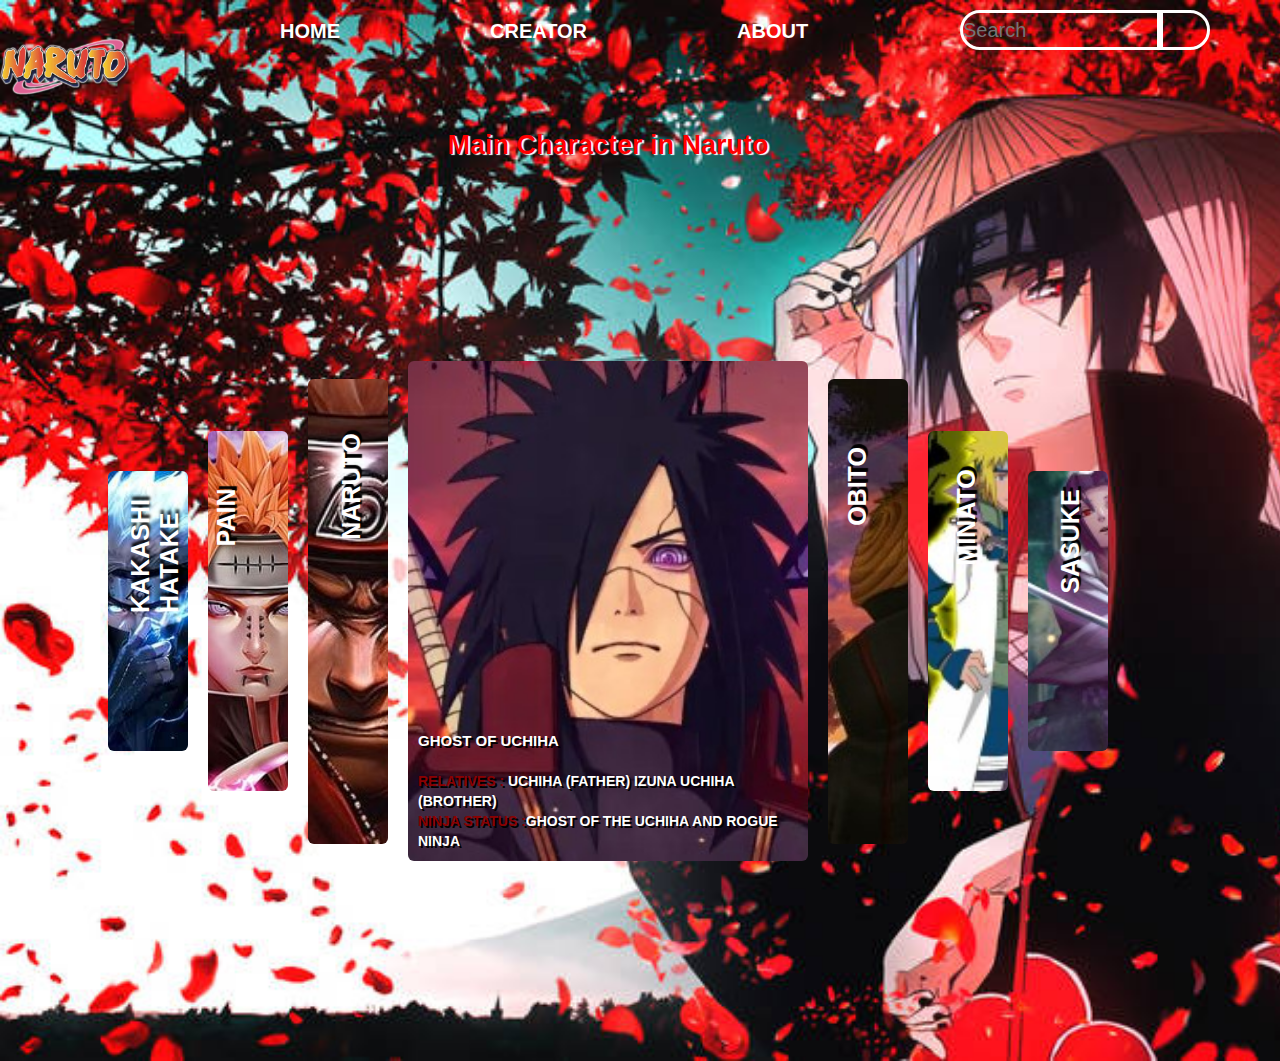
<file: index.html>
<!DOCTYPE html>
<html lang="en">
<head>
    <meta charset="UTF-8">
    <meta name="viewport" content="width=device-width, initial-scale=1.0">
    <title>Anime page1</title>
   
    <!-- <script src="jquery.js"></script> -->
    <link rel="stylesheet" href="1css.css">
  
</head>
<body>
    <div class="main">
        <div class="navbar">
            <div class="logo">
                <a href="https://en.wikipedia.org/wiki/Naruto" ><img src="anime10.png" ></a>
            </div>

            <div class="menu">
                <ul>
                    <li><a href="1.html"><b>HOME</b></a></li>
                    <li><a href="2.html"><b>CREATOR</b></a></li>
                    <li><a href="3.html"><b>ABOUT</b></a></li>
                </ul>
            </div>   
            
            <div class="search">
                <input  class="srch" type="search " style="color: white;"  placeholder="Search">
                <a href="#"><button class="btn"></button></a>
            </div>
        </div>
        <div class="content">
            <h2>Main Character in Naruto</h2>
        </div>
        <section class="slider-container">    
        <div class="slider-images">
            <div class="slider-img">
                <img src="anime2.jpg" alt="1">
                <h1 style="text-shadow: 4px 1px 3px black;">kakashi hatake</h1>
                <div class="details">
                    <h2>Copy ninja </h2><br>
                    <p><strong><a style="color:blue">Alias: </a>	Kakashi of the Sharinganthe Copy Ninja
                        <a style="color:blue">>Nickname :</a>	Kakashi of the Sharingan, The Copy Ninja <br>
                        <a style="color:blue">Title :</a>	Retired Sixth Hokage.<br>
                        <a style="color:blue">Family :</a>	Sakumo Hatake (father, deceased)</a></strong></p>
                </div>
            </div>
            <div class="slider-img">
                <img src="anime3.jpg" alt="2">
                <h1 >pain</h1>
                <div class="details">
                    <h2>wara wara wa pain</h2><br>
                    <p><strong><a style="color:rgb(248, 142, 3)">About : </a>As Pain, he has become serious, aloof, cynical,
                         brutal and relentless. He believes that the suffering he experienced enlightened him,
                          making him rise above humanity toward godhood.</strong></p>
                </div>
            </div>
            
            <div class="slider-img">
                <img src="anime4.jpg" alt="3">
                <h1 >naruto</h1>
                <div class="details">
                    <h2>naruto uchumaki</h2><br>
                    <p><strong><a style="color:rgb(239, 255, 11)">Notable relatives  :</a>	Minato Namikaze (father, deceased)
                        Kushina Uzumaki (mother, deceased)
                        Jiraiya (godfather, deceased)
                        Hinata Hyuga (wife)
                        Boruto Uzumaki (son)
                        Himawari Uzumaki (daughter)
                        Kawaki (adoptive son)
                        Hanabi Hyuga (sister-in-law)
                        Hizashi Hyuga (uncle-in-law, deceased)
                        Hiashi Hyuga (father-in-law)
                        Neji Hyuga (cousin-in-law, deceased)</strong></p>
                </div>
            </div>
            
            <div class="slider-img active">
                <img src="anime5.jpg" alt="4" >
                <h1 >madara</h1>
                <div class="details">
                    <h2>ghost of uchiha</h2><br>
                    <p><strong><a style="color:darkred";text-shadow= "2px 1px 3px white">Relatives	:</a> Uchiha (father)
                        Izuna Uchiha (brother)<br>
                        <a style="color:darkred">Ninja status	:</a>Ghost of the Uchiha and Rogue ninja</strong></p>
                </div>
            </div>

            <div class="slider-img">
                <img src="anime6.jpg" alt="5">
                <h1 >obito</h1>
                <div class="details">
                    <h2 >hacker uchiha</h2><br>
                    <p><strong><a style="color:crimson">Ninja Rank  :</a>	Chunin <br>
                        <a style="color:crimson">ōjutsu or Kekkei Genkai  :  </a>	Sharingan 
                        (All Levels) and Mangekyō Sharingan (That he shared with Kakashi Hatake 
                        before his passing. He was the first one to break through the tsukomi.)</strong></p>
                </div>
            </div>
        
            <div class="slider-img">
                <img src="anime7.jpg" alt="6">
                <h1 >minato</h1>
                <div class="details">
                    <h2>yellow flash</h2><br>
                    <p><strong><a style="color:rgb(239, 255, 11)">Jutsu: </a>Flying Thunder God Technique, Summoning Technique, MORE<br>
                        <a style="color:rgb(239, 255, 11)">Children: </a>Naruto Uzumaki<br>
                        <a style="color:rgb(239, 255, 11)">Notable aliases: </a>Fourth Hokage, Minato</strong></p>
                </div>
            </div>

            <div class="slider-img">
                <img src="anime8.jpg" alt="7">
                <h1 >sasuke</h1>
                <div class="details">
                    <h2>brother of itachi</h2><br>
                    <p><strong><a style="color:rgb(235, 9, 216);">Notable relatives:</a>Itachi Uchiha (older brother, deceased)
                        Sakura Uchiha (wife)
                        Sarada Uchiha (daughter)</strong></p>
                </div>
            </div>    
        </div>
        </section>
    </div>

    <script src="jquery.js"></script>
    <script>
      $(document).ready(function () {
        $(".slider-img").on("click", function () {
          $(".slider-img").removeClass("active");
          $(this).addClass("active");
        });
      });
    </script>   
</body>
</html>
</file>
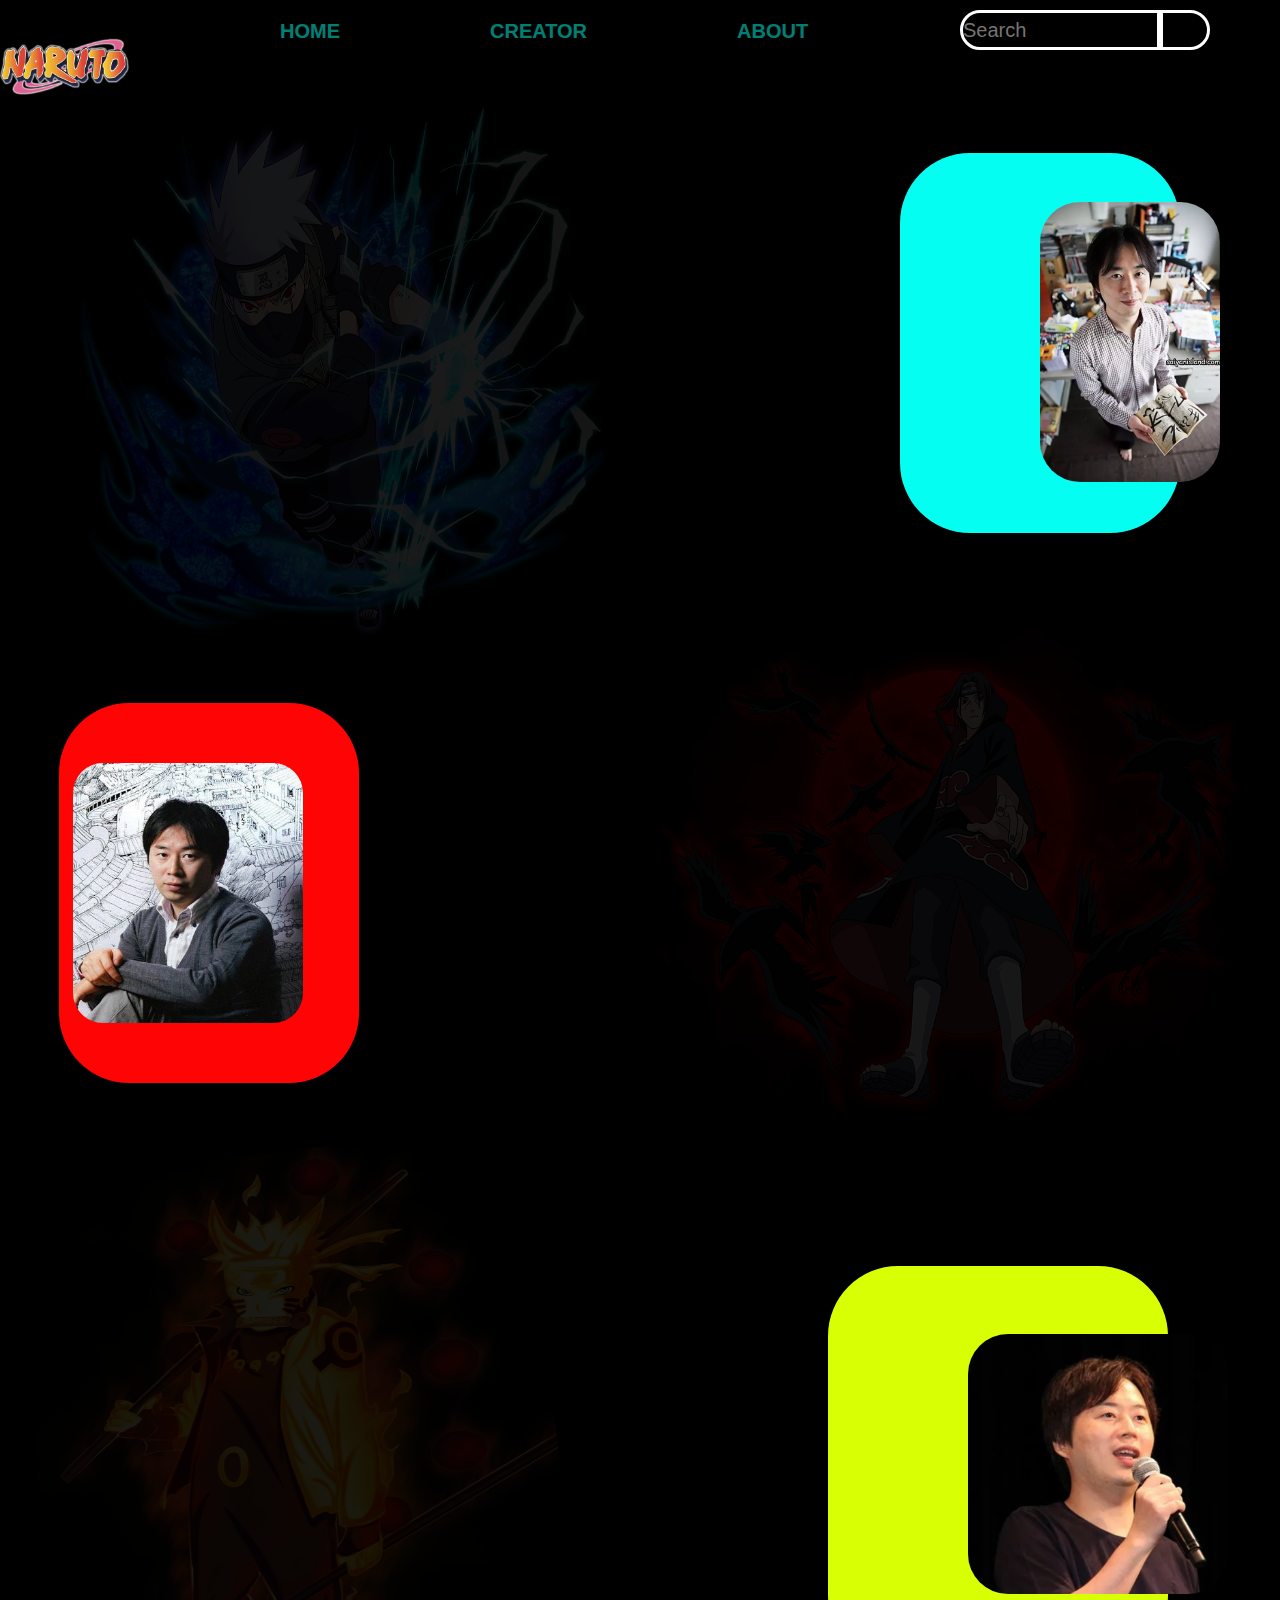
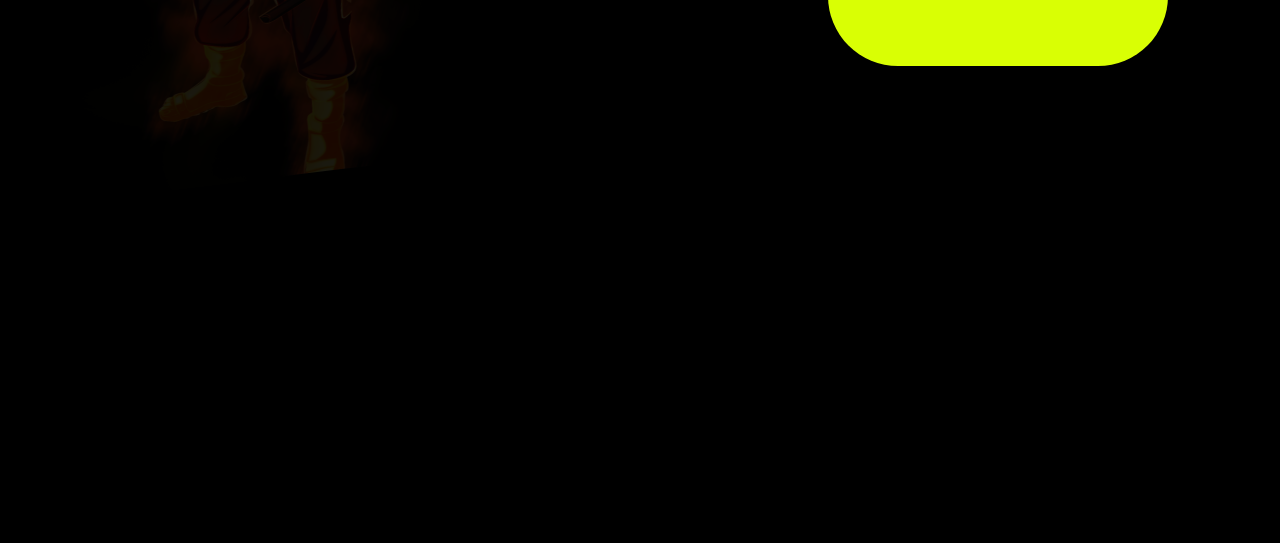
<file: 2.html>
<!DOCTYPE html>
<html lang="en">
<head>
    <meta charset="UTF-8">
    <meta name="viewport" content="width=device-width, initial-scale=1.0">
    <title>Anime page2</title>
    <link rel="stylesheet" href="2css.css">
</head>
<body>
    <div class="main">
        <div class="navbar">
            <div class="logo">
                <a href="https://en.wikipedia.org/wiki/Naruto" ><img src="anime10.png" ></a>
            </div>

            <div class="menu">
                <ul>
                    <li><a href="1.html"><b>HOME</b></a></li>
                    <li><a href="2.html"><b>CREATOR</b></a></li>
                    <li><a href="3.html"><b>ABOUT</b></a></li>
                </ul>
            </div>   
            
            <div class="search">
                <input  class="srch" type="search " style="color: white;"  placeholder="Search">
                <a href="#"><button class="btn"></button></a>
            </div>
        </div>
        <div class="logo">
            <a><img src="naruto1.png" class="aa"></a>
            <a><img src="naruto2.png" class="b"></a>
            <a><img src="naruto3.png" class="c"></a>
        </div>
        <section class="box">
        <div class="box1" >
            <img src="naruto_director.webp" >
            <div class="box2">
                <h1 style="text-align: center;">Masashi Kishimoto</h1><br>
                <b>
                <p style="color:black"><h2 style="text-align: center;"> 岸本 斉史</h2><br>
                    <a>Born :</a>	November 8, 1974 (age 49)
                    Nagi, Okayama, Japan<br>
                    <a>Alma mater :</a>	Kyushu Sangyo University<br>
                    <a>Occupation :</a> Manga artist<br>
                    <a>Years  active  :</a>1997-present<br>
                    <a>Employer :</a>	Shueisha<br>
                   <a> Notable work :</a>	Naruto<br>
                    <a>Children	 :</a>1<br>
                    <a>Relatives  :</a>Seishi Kishimoto (twin brother)<br>
                    <a>Awards  :</a>Quill Award (2006)<br>
                </p> 
                </b>    
            </div>            
        </div>
        </section>
        <section class="box3">
            <div class="box4" >
                <img src="naruto-director2.jpg" >
                <div class="box5">
                    <h1 style="text-align: center;"></h1><br>
                    <b>
                    <p style="color:white">
                        Masashi Kishimoto (岸本 斉史, Kishimoto Masashi, born November 8, 1974)
                        is a Japanese manga artist. His manga series, Naruto, which was in 
                        serialization from 1999 to 2014, has sold over 250 million copies
                        worldwide in 46 countries as of May 2019. The series has been adapted 
                        into two anime and multiple films, video games, and related media.
                        Besides the Naruto manga, Kishimoto also personally supervised the 
                        two canonical anime films, The Last: Naruto the Movie and Boruto:
                        Naruto the Movie, and has written s. In 2019, 
                        Kishimoto wrote Samurai 8: The Tale of Hachimaru which ended in March
                        2020. From May 2016 through October 2020 he supervised the Boruto: 
                        Naruto Next Generations manga written by Ukyō Kodachi and illustrated
                        by Mikio Ikemoto. In November 2020 it was announced that he had 
                        taken over as writer on the series, replacing Kodachi.

                    </p> 
                    </b>    
                </div>            
            </div>
            </section>
            <section class="box6">
                <div class="box7" >
                    <img src="naruto-director3.jpg" >
                    <div class="box8">
                        <h1 style="text-align: center;">Early life</h1><br>
                        <b>
                        <p style="color:black">                            
                            Masashi Kishimoto was born in Okayama Prefecture,  
                            Japan on November 8, 1974, as the older identical twin
                            of Seishi Kishimoto. His home was close to Hiroshima where
                            his grandfather originated. Kishimoto's grandfather often 
                            told him about stories of war and how it was related to 
                            grudges. During his childhood, Kishimoto showed interest in 
                            drawing characters from the anime shows he watched, such as 
                            Dr. Slump's Arale and Doraemon's titular protagonist.
                        </p> 
                        </b>    
                    </div>            
                </div>
                </section>
            
        
    </div>    
    
</body>
</html>
</file>
<file: 1css.css>
*
{
    margin: 0px;
    padding: 0px;
    box-sizing: border-box;
	font-family: "poppins",sans-serif;
}

.main{
 
    background:url(anime1.jpg);
    background-size:cover;
    
    
}

.navbar{
  width:1300px;
  height:2px;
  margin:auto;
 }


    
.logo img {
    float: left;
    width:130px;
    height:130px;
   
} 
.menu{
    width:200px;
    float:left;
    height:70px;

}

.menu ul{
    float:left;
    display:flex;
    justify-content:center;
    align-items:center;
}

.menu ul li {
    
    list-style:none;
    margin-left:150px;
    margin-top:20px;
    font-size:20px;
    transition: 0.3s ;
}

.menu ul li a{
    position: relative;
    text-decoration: none;
    color: white;
    font-family:Arial;
    
    
}

.menu ul  :hover{
    
    transform: translateY(10px);
    color: black;
    text-shadow: 2px 1px 2px white;
}

.menu ul ::after
{
    content: "";
    position: absolute;
    width: 0;
    height: 2px;
    background: #00fff2;
    left: 0;
    bottom: -18px;
    transition: 0.4s linear;
    border-radius: 20px;
}
.menu ul :hover:after
{
  width: 100%;
  transform: translateY(-5px);
  box-shadow:  2px 2px 3px #00fff2;
}
     
.search{
    display: flex;
    width:350px;
    float:right;
    margin-left:270px;
    padding:10px;
    border-style: red;
    

}

.search .srch{
    font-family: 'Arial';
    width: 200px;
    height:40px;
    background: transparent;
    font-size:20px;
    
    color:white;
    border: 3px solid white;
    border-radius: 20px 0px 0px 20px;

}
.search button{
    height:40px;
    width: 50px;
    font-size: 15px;
    font-weight: 900;
    margin-right: 90px;
    background:transparent;
    border: 3px solid  white;
    border-radius: 0px 20px 20px 0px;
   
}
.content {
    font-size: 18px;
    font-style:inherit;
    color:red;
    margin-left: -5%;
    margin-top: 10%;
    text-align: center;
    text-shadow: 2px 1px 1px white;
    
    transition: 0.6s;

}
.content:hover{
    transform: translateY(15px);
    
}

.slider-container{
    width:95%;
    height:100vh;
    align-items:center;
    background-position: center;
    background-repeat: no-repeat;
    justify-content: center;
    display:flex; 
}
.slider-images{
    display: flex;
    align-items: center;
    gap: 20px;
    
  

}
.slider-images img{
    width: 100%;
    height:100%;
    object-fit:cover;
    border-radius:6px;
}



.slider-img{
    width: 80px;
    border-radius: 6px;
    cursor:pointer;
    position:relative;
    transition:0.7s ease;
}
.slider-images .slider-img:first-child, .slider-images .slider-img:last-child{
    height: 280px;
    
}
.slider-images .slider-img:nth-child(2), .slider-images .slider-img:nth-child(6){
    height: 360px;
}
.slider-images .slider-img:nth-child(3), .slider-images .slider-img:nth-child(4), .slider-images .slider-img:nth-child(5){
    height: 465px;
}

h1{
    font-family:"jost",sans-serif;
    font-size:25px;
    font-weight:700;
    text-shadow: 4px 2px 1px black;
    text-align:left;
    text-transform: uppercase;
    color: white;
    position: absolute;
    top:20%;
    left:-13%;
    transform: rotate(270deg);
    transition:0.7s ease;
}
.details{
    position:absolute;
    bottom:10px;
    left:10px;
}


.details h2{

    font-family:"jost", sans-serif;
    font-size:15px;
    text-align:left;
    line-height:24px;
    text-transform: uppercase;
    color:white;
    text-shadow: 2px 2px black;
    transition: 0.1s ease;
    display: none;
  
}

.details p{
    font-family:"jost", sans-serif;
    font-size:14px;
    text-align:left;
    line-height:20px;
    text-transform: uppercase;
    color:white;
    text-shadow: 2px 2px black;
    transition: 0.7s ease;
    display: none;
    
}
.slider-img.active{
    width: 400px !important;
    height:500px !important;
}
.slider-img.active h1{
    display: none;
} 
.slider-img.active .details p, .slider-img.active .details h2{
    display: block;
}
</file>
<file: 2css.css>
*
{
    margin: 0px;
    padding: 0px;
    box-sizing: border-box;
	font-family: "poppins",sans-serif;
}

body{
    background-color: black ;
    background-size: cover;
    height: 1800px;
}

.navbar{
    width:1300px;
    height:2px;
    margin:auto;
   }
  
  
      
  .logo img {
      float: left;
      width:130px;
      height:130px;
     
  } 
  .menu{
      width:200px;
      float:left;
      height:70px;
  
  }
  
  .menu ul{
      float:left;
      display:flex;
      justify-content:center;
      align-items:center;
  }
  
  .menu ul li {
      
      list-style:none;
      margin-left:150px;
      margin-top:20px;
      font-size:20px;
      transition: 0.3s ;
  }
  
  .menu ul li a{
      position: relative;
      text-decoration: none;
      color: rgb(3, 253, 232);
      font-family:Arial;
      opacity: 0.5;
      
      
  }
  
  .menu ul  :hover{
      opacity: 1;
      transform: translateY(10px);
      color: rgb(4, 243, 252);
      text-shadow: 2px 1px 2px rgb(1, 255, 255);
  }
  .menu ul ::after{
    content: "";
    position: absolute;
    width: 0;
    height: 2px;
    background: #00fff2;
    left: 0;
    bottom: -18px;
    transition: 0.4s linear;
    border-radius: 20px;
}
.menu ul :hover:after
{
  width: 100%;
  transform: translateY(-5px);
  box-shadow:  2px 2px 3px #00fff2;
}
      
  .search{
      display: flex;
      width:350px;
      float:right;
      margin-left:270px;
      padding:10px;
      border-style: red;
      
  
  }
  
  .search .srch{
      font-family: 'Arial';
      width: 200px;
      height:40px;
      background: transparent;
      font-size:20px;
      
      color:white;
      border: 3px solid white;
      border-radius: 20px 0px 0px 20px;
  
  }
  .search button{
      height:40px;
      width: 50px;
      font-size: 15px;
      font-weight: 900;
      margin-right: 90px;
      background:transparent;
      border: 3px solid  white;
      border-radius: 0px 20px 20px 0px;
     
  }
.logo img.aa{
    float: left;
    height: 550px;
    width:550px;
    position:relative;
    opacity:0.1;
    margin-left: -20%;
    margin-top: 100px;
    transition: 0.4s;
    cursor: pointer;
    z-index: 100;
    animation: img 2s linear;
    

}
.logo img.aa:hover{
    opacity: 1;
    transform: translateX(5px);
}
.logo img.b{
    float: right;
    height: 650px;
    width:650px;
    position:relative;
    margin-left: -20%;
    margin-top: 500px;
    transition: 0.4s;
    opacity: 0.1;
}
.logo img.b:hover{
    opacity: 1;
    transform: translateX(-5px);
   
}
.logo img.c{
    float: left;
    height: 620px;
    width:520px;
    rotate: -7deg;
    position: relative;
    margin-left: 3%;
    margin-top: 500px;
    transition: 0.4s;
    opacity: 0.1;
}
.logo img.c:hover{
    opacity: 1;
    transform: translateX(5px);
   
}

   


.box1{
    float: right;
    height: 380px;
    width: 280px;
    background-color: rgb(4, 255, 242);
    margin-right: -23%;
    margin-top: -39%;
    border-radius: 70px ;
    /* overflow: hidden; */
    transition: 0.4s ;
    z-index: 1;
}
.box1:hover{
    margin-left: 5px;
    width:620px;
}

.box1 img{
    float: right;
    position: absolute;
    margin-left: 1015px;
    margin-top:49px;
    left: 25px;
    right:25px;
    border-radius: 40px;
    height: 280px;
    width:180px
    
}
.box2 h1{
    text-decoration: none;
    font-size: 25px;
}
.box2 b{
    font-size: 14px;
    
}
.box2 a{
    font-size: 18px;
}
.box2{
    position: absolute;
    text-align: justify;
    width: 25%;
    left: 50%;
    top:26%;
    padding:10px;
    color: black;
    visibility: hidden;
    transform: scale(0.5);
    transition: 0.2s;
    opacity: 0;
    font-size: 10px;
}
.box:hover .box2{
    visibility: visible;
    transform: scale(1);
    opacity: 1.5;
}

.box4{
    float: left;
    height: 380px;
    width: 300px;
    background-color: rgb(255, 4, 4);
    margin-left: -39%;
    margin-top: 4%;
    border-radius: 70px ;
    overflow: hidden;
    transition: 0.4s ;
}
.box4:hover{
    margin-right: 0px;
    width:660px;
}
.box4 img{
    float: left;
    position: absolute;
    margin-left: 38px;
    margin-top: 60px;
    left: 35px;
    right: 25px;
    height: 260px;
    width: 230px;
    border-radius:30px ;

}
.box5 {
    position: absolute;
    text-align: justify;
    width: 45%;
    left: 14%;
    top: 94%;
    padding: 10%;
    visibility: hidden;
    transform: scale(0.5);
    transition: 0.2s;
    opacity: 0;
    font-size: 14px;

}

.box3:hover .box5{
    visibility: visible;
    transform: scale(1);
    opacity: 1.5;
}


.box7{
    float: right;
    height: 400px;
    width: 340px;
    background-color: rgb(217, 255, 4);
    margin-right: -22%;
    margin-top: 48%;
    border-radius: 70px ;
    overflow: hidden;
    transition: 0.4s ;
}
.box7:hover{
    margin-left: 5px;
    width :660px;
} 

.box7 img{
    float: right;
    position: absolute;
    margin-left: 1030px;
    margin-top:68px;
    left: -62px;
    right:100px;
    border-radius: 40px;
    height: 260px;
    width:260px
     
}

.box8{
    position: absolute;
    text-align: justify;
    width: 25%;
    left: 610px;
    top:210% ;
    padding: 15px;
    transform: scale(0.5);
    transition: 0.2s;
    visibility: hidden;
    opacity: 0;
    font-size: 16px;
}
.box6:hover .box8{
    visibility: visible;
    transform: scale(1);
    opacity: 1.5;

}
</file>
